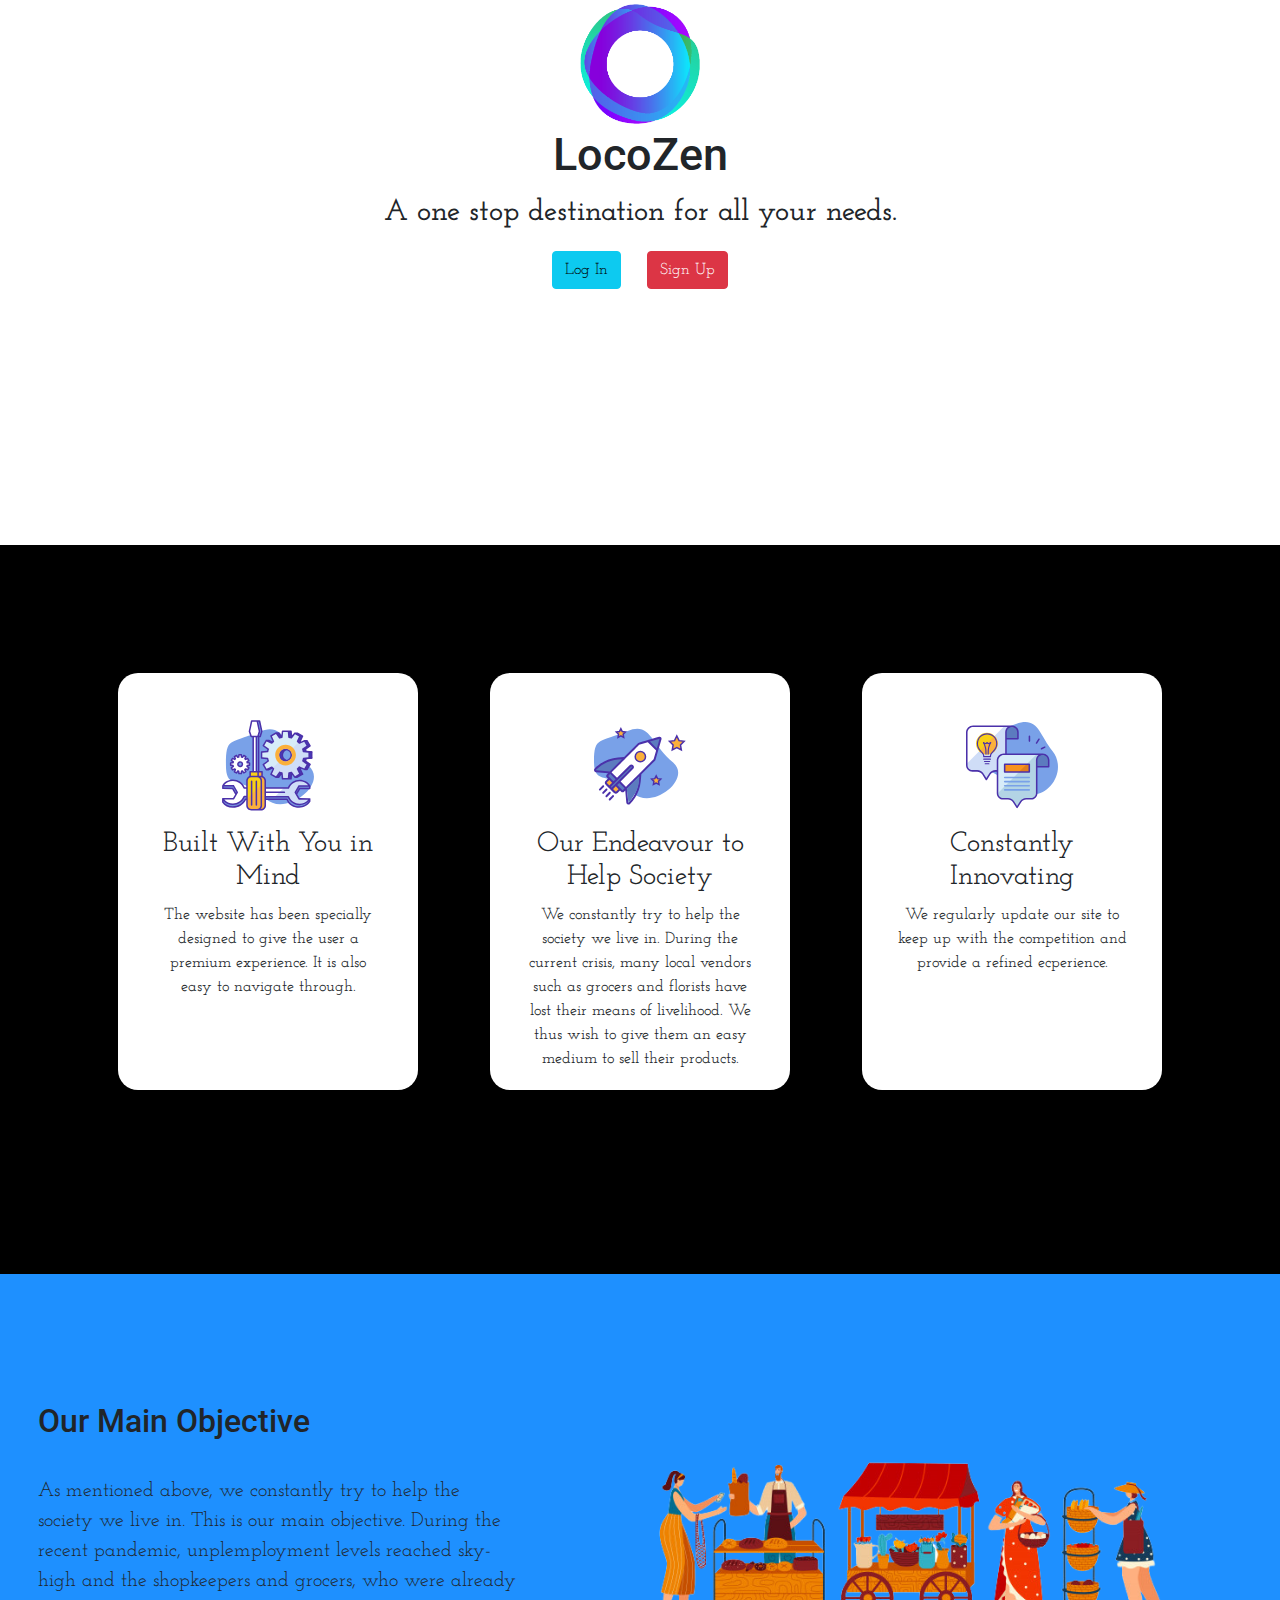
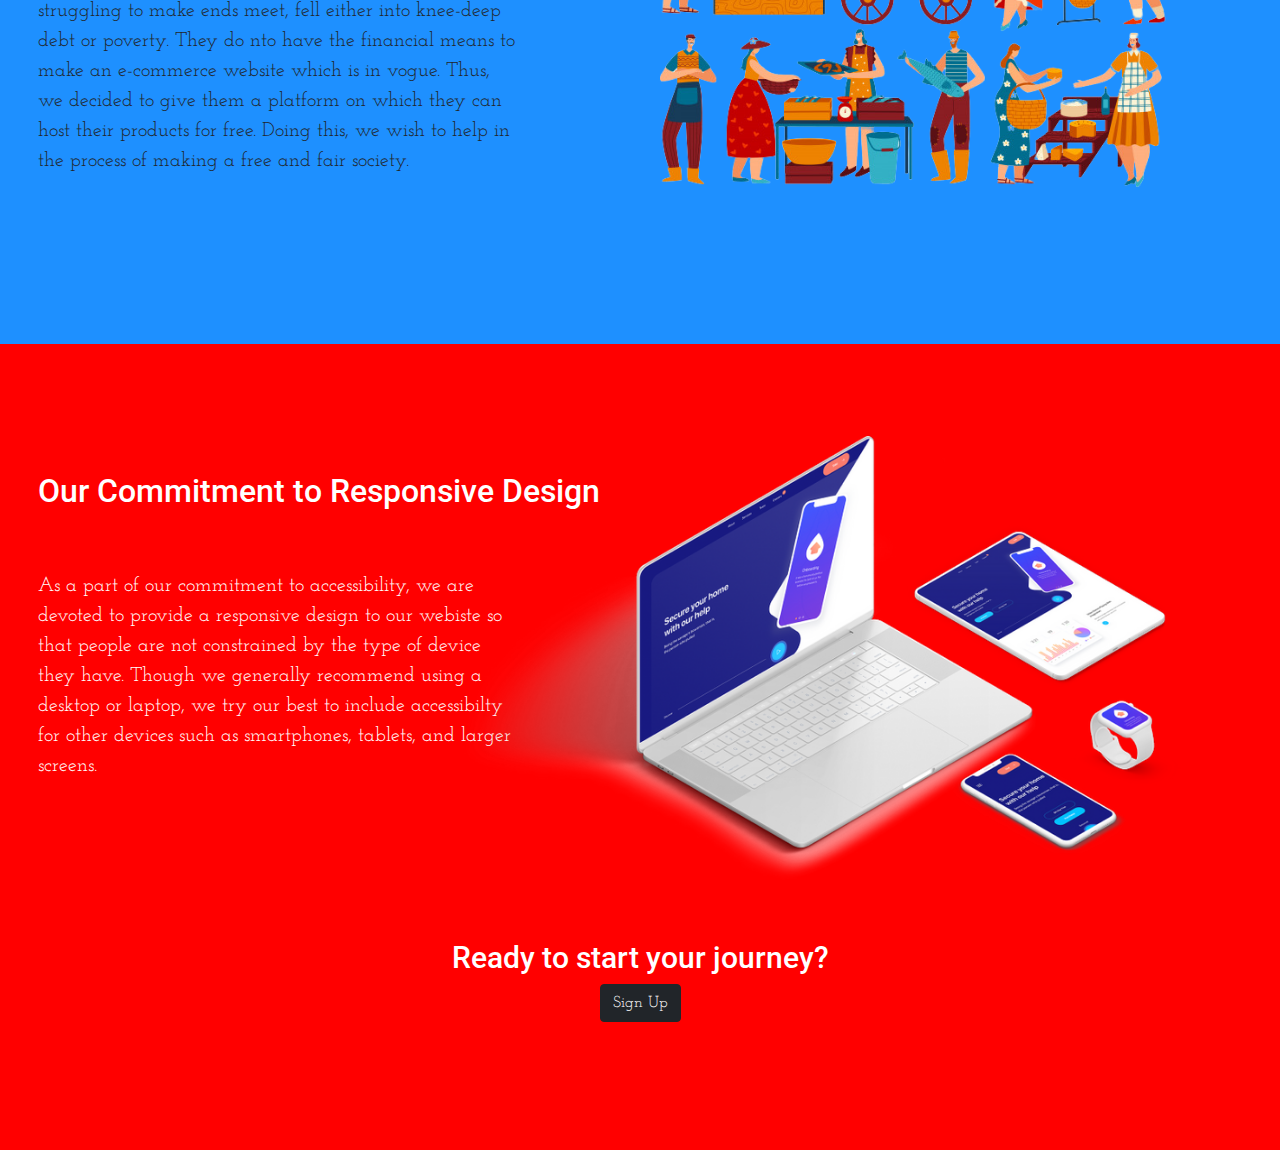
<file: Hackathon/landingPage/templates/landing.html>
<!DOCTYPE html>
<html lang="en">
<head>
    <meta charset="UTF-8">
    <meta http-equiv="X-UA-Compatible" content="IE=edge">
    <meta name="viewport" content="width=device-width, initial-scale=1.0">
    <link rel="preconnect" href="https://fonts.gstatic.com">
    <link href="https://fonts.googleapis.com/css2?family=Roboto:wght@500&display=swap" rel="stylesheet">
    <link rel="stylesheet" href="../static/styles-landing.css">
    <link rel="preconnect" href="https://fonts.gstatic.com">
    <link href="https://fonts.googleapis.com/css2?family=Josefin+Slab:wght@300;400;500;600;700&family=Redressed&display=swap" rel="stylesheet">
    <link rel="stylesheet" href="../static/bootstrap/bootstrap.css">
    <link rel="icon" href="../static/images/logo.png" type = "image/x-icon">
    <title>LocoZen</title>
</head>
<body>
    <main>
        <header>
            <section>
                <img src="../static/images/logo.png" alt="Logo of LocoZen" class = "header-img">
            </section>

            <h1 class = "head-main-head">LocoZen</h1>

            <p class = "head-main-p">A one stop destination for all your needs.</p>

            <section class = "call-to-action-btns">
             <button  onclick="window.location.href='/../SignUp_Login/index.html' " class = "btn btn-info log-in" >Log In</button></a>
              <button class =  "btn btn-danger sign-up"onclick="window.location.href='/../SignUp_Login/index.html' " >Sign Up</button></a>
                       </section>

            <img src="../static/images/rocket.png" alt="Moving Rocket Animation" class = "rocket-animation-img">
        </header>
        
        <section class = "black-portion">
            <section class = "container">
                <section class = "first">
                    <img src="../static/images/gears.svg" alt="Illustrated picture of gears">
                    <h3>Built With You in Mind</h3>
                    <p>The website has been specially designed to give the user a premium experience. It is also easy to navigate through.</p>
                </section>
                <section class = "second">
                    <img src="../static/images/rocket.svg" alt="Illustrated picture of a rocket">
                    <h3>Our Endeavour to Help Society</h3>
                    <p>We constantly try to help the society we live in. 
                        During the current crisis, many local vendors such as grocers and florists have lost their means of livelihood. We thus wish to give them an easy medium to sell their products.
                    </p>
                </section>
                <section class = "third">
                    <img src="../static/images/ideas.svg" alt="Illustrated picture of a lightbulb">
                    <h3>Constantly Innovating</h3>
                    <p>We regularly update our site to keep up with the competition and provide a refined ecperience. </p>
                </section>
            </section>
        </section>

        <section class = "blue-portion">
            <h2>Our Main Objective</h2>
            <p>As mentioned above, we constantly try to help the society we live in. This is our main objective. During the recent pandemic, unplemployment levels reached sky-high and the shopkeepers and grocers, who were already struggling to make ends meet, fell either into knee-deep debt or poverty. They do nto have the financial means to make an e-commerce website which is in vogue. Thus, we decided to give them a platform on which they can host their products for free. Doing this, we wish to help in the process of making a free and fair society.</p>
            <img src="../static/images/local-market.png" alt="Illustrated picture depicting a local market.">
        </section>

        <section class = "red-portion">
            <h2>Our Commitment to Responsive Design</h2>
            <p>As a part of our commitment to accessibility, we are devoted to provide a responsive design to our webiste so that people are not constrained by the type of device they have. Though we generally recommend using a desktop or laptop, we try our best to include accessibilty for other devices such as smartphones, tablets, and larger screens.</p>
            <img src="../static/images/devices.png" alt="Illustrated picture showing a website being viewed on multiple devices.">
            <h2 class = "start-journey">Ready to start your journey?</h2>
            <button class = "btn btn-dark" onclick="window.location.href='/../SignUp_Login/index.html' ; AutoClicking()">Sign Up</button>
        </section>
        
    </main>
    
    <script src="https://code.jquery.com/jquery-3.4.1.slim.min.js" integrity="sha384-J6qa4849blE2+poT4WnyKhv5vZF5SrPo0iEjwBvKU7imGFAV0wwj1yYfoRSJoZ+n" crossorigin="anonymous"></script>
<script src="https://cdn.jsdelivr.net/npm/popper.js@1.16.0/dist/umd/popper.min.js" integrity="sha384-Q6E9RHvbIyZFJoft+2mJbHaEWldlvI9IOYy5n3zV9zzTtmI3UksdQRVvoxMfooAo" crossorigin="anonymous"></script>
<script src="https://stackpath.bootstrapcdn.com/bootstrap/4.4.1/js/bootstrap.min.js" integrity="sha384-wfSDF2E50Y2D1uUdj0O3uMBJnjuUD4Ih7YwaYd1iqfktj0Uod8GCExl3Og8ifwB6" crossorigin="anonymous"></script>
</body>
</html>
</file>
<file: Hackathon/landingPage/static/styles-landing.css>
body {
  margin: 0;
  padding: 0;
}

@keyframes fade-in {
  0% {
    opacity: 0;
  }

  100% {
    opacity: 1;
  }
}

@keyframes rotate {
  0% {
    transform: rotate(0deg);
  }

  100% {
    transform: rotate(360deg);
  }
}

main {
  font-family: "Josefin Slab", serif;
}

h1,
h2 {
  font-family: "Roboto", sans-serif;
}

header {
  background-color: white;
  padding-bottom: 10%;
}

header section {
  display: flex;
  justify-content: center;
}

.header-img {
  height: 10%;
  width: 10%;
  animation: 1.5s rotate;
  animation-iteration-count: infinite;
  animation-timing-function: linear;
}

.head-main-head {
  display: block;
  text-align: center;
  font-size: 45px;
  animation: 1.5s fade-in;
}

.head-main-p {
  display: block;
  font-weight: 600;
  font-size: 30px;
  text-align: center;
  animation: 3s fade-in;
}

.call-to-action-btns .log-in {
  margin-right: 2%;
}

.log-in {
  animation: 3.5s fade-in;
  transition: 1s;
}

.sign-up {
  animation: 3.5s fade-in;
  transition: 1s;
}

.log-in:hover {
  box-shadow: 0.5em 0.5em rgb(0, 0, 0, 0.15);
}

.sign-up:hover {
  box-shadow: 0.5em 0.5em rgb(0, 0, 0, 0.15);
}

.rocket-animation-img {
  position: absolute;
  height: 25%;
  width: 10%;
  right: 110%;
  top: 60%;
  transform: rotate(90deg);
  animation: 5s rocket 1s;
  animation-timing-function: ease-out;
  z-index: 100;
}

@keyframes rocket {
  0% {
    right: 110%;
    top: 60%;
  }

  10% {
    transform: rotate(30deg);
  }

  20% {
    right: 70%;
    top: 20%;
  }

  30% {
    transform: rotate(120deg);
  }

  40% {
    top: 40%;
    right: 40%;
  }

  47% {
    transform: rotate(10deg);
  }

  50% {
    top: 20%;
    right: 20%;
  }

  60% {
    transform: rotate(-200deg);
  }

  70% {
    top: 40%;
    right: 10%;
  }

  80% {
    transform: rotate(-300deg);
  }

  100% {
    right: -100%;
    display: none;
  }
}

.black-portion {
  background-color: black;
  margin-top: 10%;
  padding: 10% 0;
}

.container {
  display: flex;
  flex-direction: row;
  justify-content: space-around;
  flex-wrap: wrap;
}

.container section {
  text-align: center;
  background-color: white;
  max-width: 300px;
  padding-right: 35px;
  padding-top: 30px;
  padding-left: 35px;
  padding-bottom: 50px;
  margin-bottom: 5%;
  border-radius: 20px;
  transition: 0.4s;
}

.container section img {
  width: 40%;
  height: 37%;
}

.container section img:nth-of-type(3) {
  height: 25%;
  width: 45%;
  margin-bottom: 7%;
}

.container section:hover {
  box-shadow: 0.5em 0.5em rgb(255, 255, 255, 0.25);
  transform: translateY(-5px) rotate(1.25deg);
}

.container section p {
  font-weight: 500;
}

.container section h1 {
  font-weight: 800;
}

.blue-portion {
  background-color: dodgerblue;
  padding: 10% 3%;
}

.blue-portion p {
  margin-right: 60%;
  margin-top: 3%;
  font-size: 20px;
}

.blue-portion img {
  margin-top: -30%;
  margin-left: 50%;
  height: 60%;
  width: 45%;
}

.red-portion {
  background-color: red;
  color: white;
  padding: 10% 3%;
}

.red-portion p {
  margin-right: 60%;
  margin-top: 5%;
  font-size: 20px;
}

.red-portion img {
  margin-top: -30%;
  margin-left: 35%;
  height: 45%;
  width: 60%;
}

.start-journey {
  text-align: center;
  margin-top: 5%;
  font-size: 30px;
}

.red-portion button {
  display: flex;
  flex-direction: row;
  justify-content: center;
  margin-left: auto;
  margin-right: auto;
  animation: 3.5s fade-in;
  transition: 1s;
}

.red-portion button:hover {
  box-shadow: 0.5em 0.5em rgb(0, 0, 0, 0.25);
}
</file>
